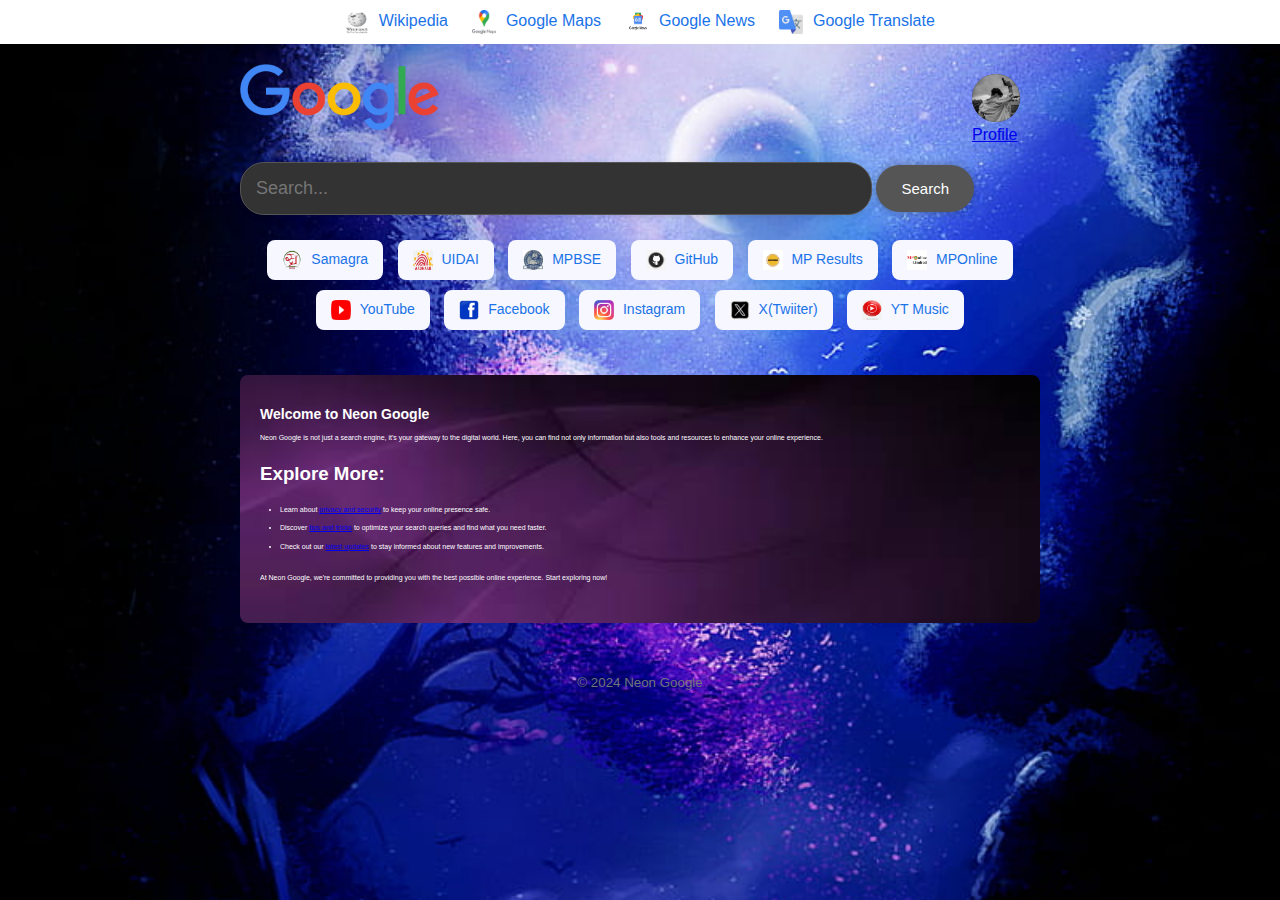
<file: index.html>
<!DOCTYPE html>
<html lang="en">
<head>
    <meta charset="UTF-8">
    <meta name="viewport" content="width=device-width, initial-scale=1.0">
    <title>Neon Google</title>
    <link rel="stylesheet" href="style.css">
   
</head>
<body>
<nav>
    <ul class="nav-links">
        <li>
            <a href="https://www.wikipedia.org/">
                <img src="/Wikipedia.svg.png" alt="Wikipedia logo" class="nav-logo">
                Wikipedia
            </a>
        </li>
        <li>
            <a href="https://maps.google.com/">
                <img src="googlemaps.svg.png" alt="Google Maps Logo" class="nav-logo">
                Google Maps
            </a>
        </li>
        <li>
            <a href="https://news.google.com/">
                <img src="Googlenews.png" alt="Google News Logo" class="nav-logo">
                Google News
            </a>
        </li>
        <li>
            <a href="https://translate.google.com/">
                <img src="Googletranslate.svg.png" alt="Google Translate Logo" class="nav-logo">
                Google Translate
            </a>
        </li>
        <!-- Add more tools with logos as needed -->
    </ul>
</nav>
<div id="container">
    <div id="header">
        <img id="logo" src="Google.svg.png" alt="Your Logo">
        <div id="profile-icon">
              <a href="profile.html">
            <img src="bh.jpg" alt="Profile">
            Profile
        </a>
        </div>
    </div>

    <form action="https://www.google.com/search" method="GET" target="_blank">
        <input class="search-bar" type="text" name="q" placeholder="Search...">
        <button class="search-button" type="submit">Search</button>
        <input type="hidden" name="hl" value="en"> <!-- Language setting -->
        <input type="hidden" name="gws_rd" value="ssl"> <!-- Google Web Server setting -->
        <div id="suggestions"></div>
    </form>

    <div id="tools">
        <!-- Shortcuts with logos -->
        <a href="https://www.samagra.gov.in/" class="shortcut">
            <img src="samagra.png" alt="Samagra Logo">
            Samagra
        </a>
        <a href="https://uidai.gov.in/" class="shortcut">
            <img src="uidai.png" alt="UIDAI Logo">
            UIDAI
        </a>
        <a href="https://mpbse.nic.in/" class="shortcut">
            <img src="mpbse.jpg" alt="MPBSE Logo">
            MPBSE
        </a>
        <a href="https://github.com/" class="shortcut">
            <img src="github.png" alt="GitHub Logo">
            GitHub
        </a>

        <a href="http://mpresults.nic.in/" class="shortcut">
            <img src="mpresult.jpeg" alt="MP Results Logo">
            MP Results
        </a>
        <a href="https://www.mponline.gov.in/" class="shortcut">
            <img src="mponline.png" alt="MPOnline Logo">
            MPOnline
        </a>
         <a href="https://www.youtube.com/" class="shortcut">
            <img src="youtube.png" alt="YouTube Logo">
            YouTube
        </a>
         <a href="https://www.facebook.com/" class="shortcut">
            <img src="facebook.png" alt="Facebook Logo">
            Facebook 
        </a>
         <a href="https://www.instagram.com/" class="shortcut">
            <img src="insta.png" alt="Insta logo">
            Instagram 
        </a>
         <a href="https://www.x.com/" class="shortcut">
            <img src="X.png" alt="X Logo">
            X(Twiiter)
        </a>
         <a href="https://www.youtubemusic.com/" class="shortcut">
            <img src="yt_music.jpeg" alt="YouTube music Logo">
            YT Music
        </a>
       
    </div>

    <!-- Advanced content -->
    <div id="advanced-content">
        <h2>Welcome to Neon Google</h2>
        <p>Neon Google is not just a search engine, it's your gateway to the digital world. Here, you can find not only information but also tools and resources to enhance your online experience.</p>
        <h3>Explore More:</h3>
        <ul>
            <li>Learn about <a href="https://privacy.google.com">privacy and security</a> to keep your online presence safe.</li>
            <li>Discover <a href="tips.html">tips and tricks</a> to optimize your search queries and find what you need faster.</li>
            <li>Check out our <a href="https://blog.google.com">latest updates</a> to stay informed about new features and improvements.</li>
        </ul>
        <p>At Neon Google, we're committed to providing you with the best possible online experience. Start exploring now!</p>
    </div>

    <!-- Shortcut section for social media -->

<div id="footer">
    <small id="footer-text">© 2024 Neon Google</small>
</div>
<script src="main.js"></script>
</body>
</html>
</file>
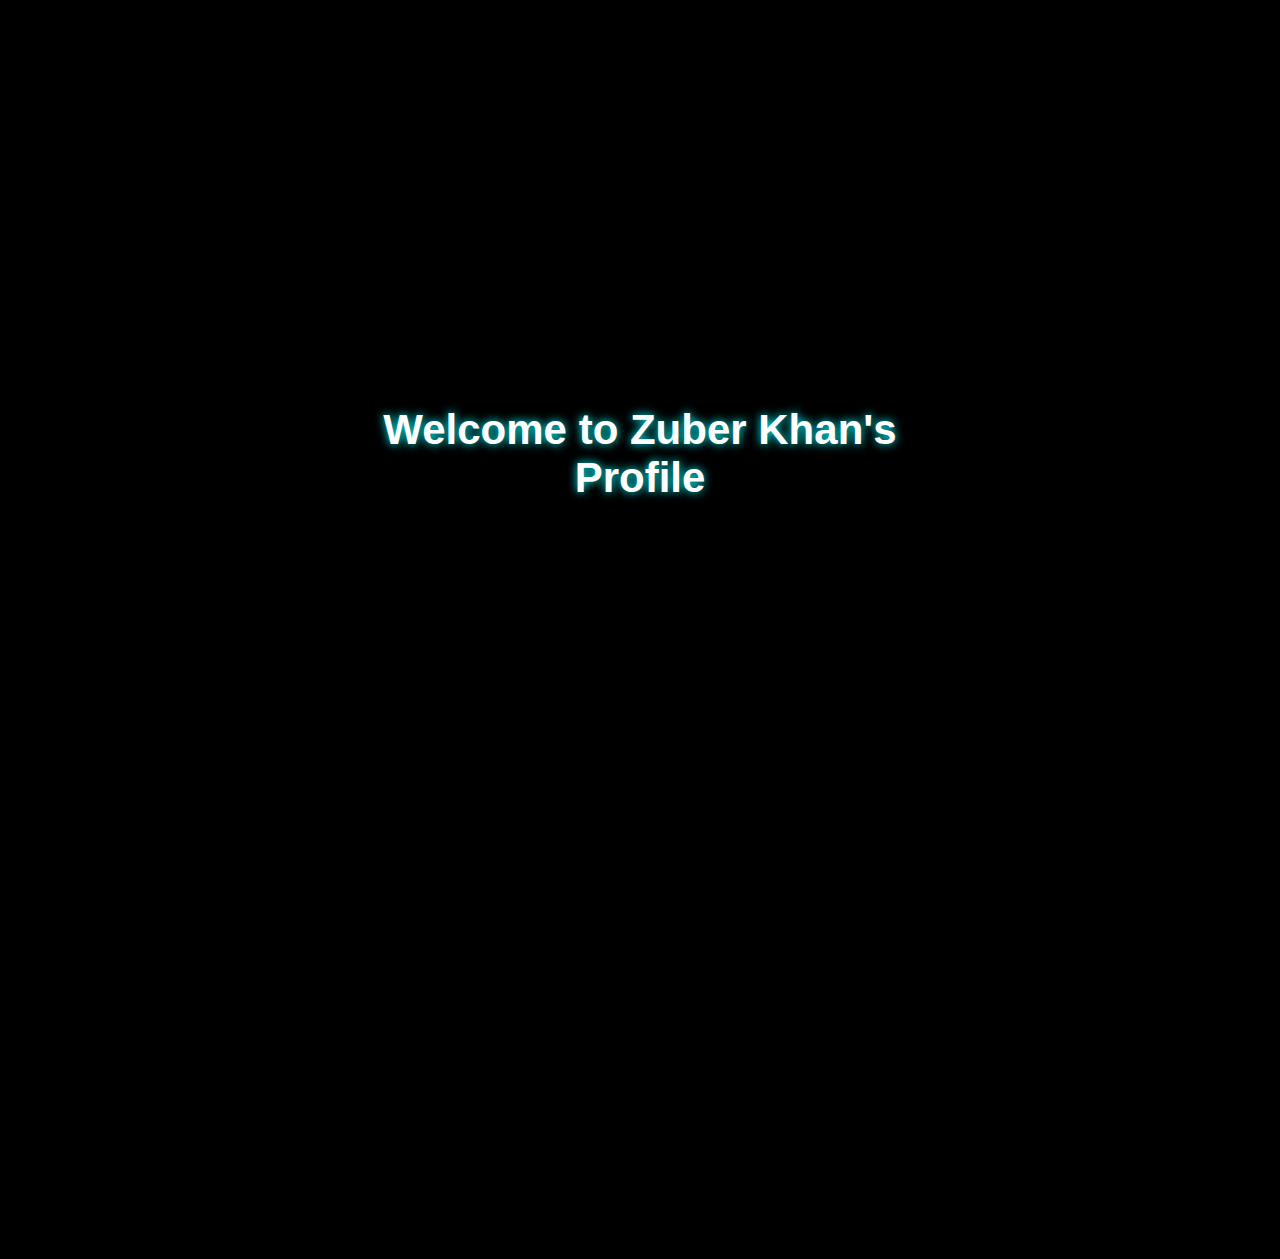
<file: profile.html>
<!DOCTYPE html>
<html lang="en">
<head>
  <meta charset="UTF-8">
  <meta name="viewport" content="width=device-width, initial-scale=1.0">
  <title>Zuber Khan - Profile</title>
  <style>
    body {
      margin: 0;
      padding: 0;
      background-color: #000;
      color: #fff;
      font-family: Arial, sans-serif;
      overflow: hidden;
    }
    .container {
      max-width: 800px;
      margin: 50px auto;
      text-align: center;
      padding: 20px;
      border: 2px solid #0ff;
      border-radius: 10px;
      background-color: rgba(0, 0, 0, 0.7);
      box-shadow: 0 0 20px #0ff;
      opacity: 0;
      animation: fadeIn 2s forwards;
    }
    @keyframes fadeIn {
      from {
        opacity: 0;
      }
      to {
        opacity: 1;
      }
    }
    .profile-pic {
      border-radius: 50%;
      border: 5px solid #0ff;
      box-shadow: 0 0 10px #0ff;
      margin-bottom: 20px;
      width: 200px;
      height: 200px;
      background-image: url('bh.jpg');
      background-size: cover;
      background-position: center;
    }
    h1 {
      font-size: 42px;
      margin-bottom: 20px;
      text-shadow: 0 0 10px #0ff;
    }
    p {
      font-size: 18px;
      margin-bottom: 10px;
    }
    .about-me {
      text-align: left;
      padding: 20px;
      border: 2px solid #0ff;
      border-radius: 10px;
      background-color: rgba(0, 0, 0, 0.7);
      box-shadow: 0 0 10px #0ff;
    }
  </style>
</head>
<body>

<div id="welcome" style="position: absolute; top: 50%; left: 50%; transform: translate(-50%, -50%); text-align: center; opacity: 0;">
  <h1>Welcome to Zuber Khan's Profile</h1>
</div>

<div class="container">
  <div class="profile-pic"></div>
  <h1>Zuber Khan</h1>
  <p>Instagram: @Medico.boy89</p>
  <p>Age: 15</p>
  <p>Email: medicoboy93@gmail.com</p>
  <p>Hobby: Coding</p>
  <p>Date of Website Creation: 25th of april 2024</p>
  <div class="about-me">
    <h2>About Me</h2>
    <p>Hi there! I'm Zuber Khan, a passionate coder and aspiring developer. At just 15, I've already delved into the world of website creation, combining my love for coding with my interests in various fields. Inspired by my curiosity and desire to share knowledge, I embarked on the journey of creating my website. The idea struck me while I was exploring different coding languages and their applications. I realized the potential of having a platform where I could not only showcase my projects but also connect with like-minded individuals. Thus, the concept of my website was born, and with dedication and enthusiasm, I brought it to life. Through my website, I aim to inspire others to pursue their passions and explore the endless possibilities of coding and technology. Join me on this exciting journey!</p>
  </div>
  <div class="about-me"><h2>Main Project </h2>
  <p>

For my main project, I embarked on an ambitious endeavor to reimagine the iconic Google homepage with a captivating neon twist. Drawing inspiration from the vibrant nightlife and futuristic aesthetics, I meticulously crafted every element of the page to exude a modern and dynamic vibe. Utilizing advanced web development techniques, I incorporated animated neon elements, sleek typography, and interactive features to enhance user engagement. From the pulsating search bar to the mesmerizing glow of the Google logo, every detail was meticulously designed to evoke a sense of excitement and innovation. Through this project, I aimed to push the boundaries of web design while paying homage to one of the most recognizable interfaces on the internet.</p></div>
</div>


<script>
  window.onload = function() {
    var welcomeDiv = document.getElementById("welcome");
    welcomeDiv.style.opacity = "1";
    setTimeout(function() {
      welcomeDiv.style.opacity = "0";
      setTimeout(function() {
        welcomeDiv.style.display = "none";
      }, 2000);
    }, 3000);
  }
</script>

</body>
</html>
</file>
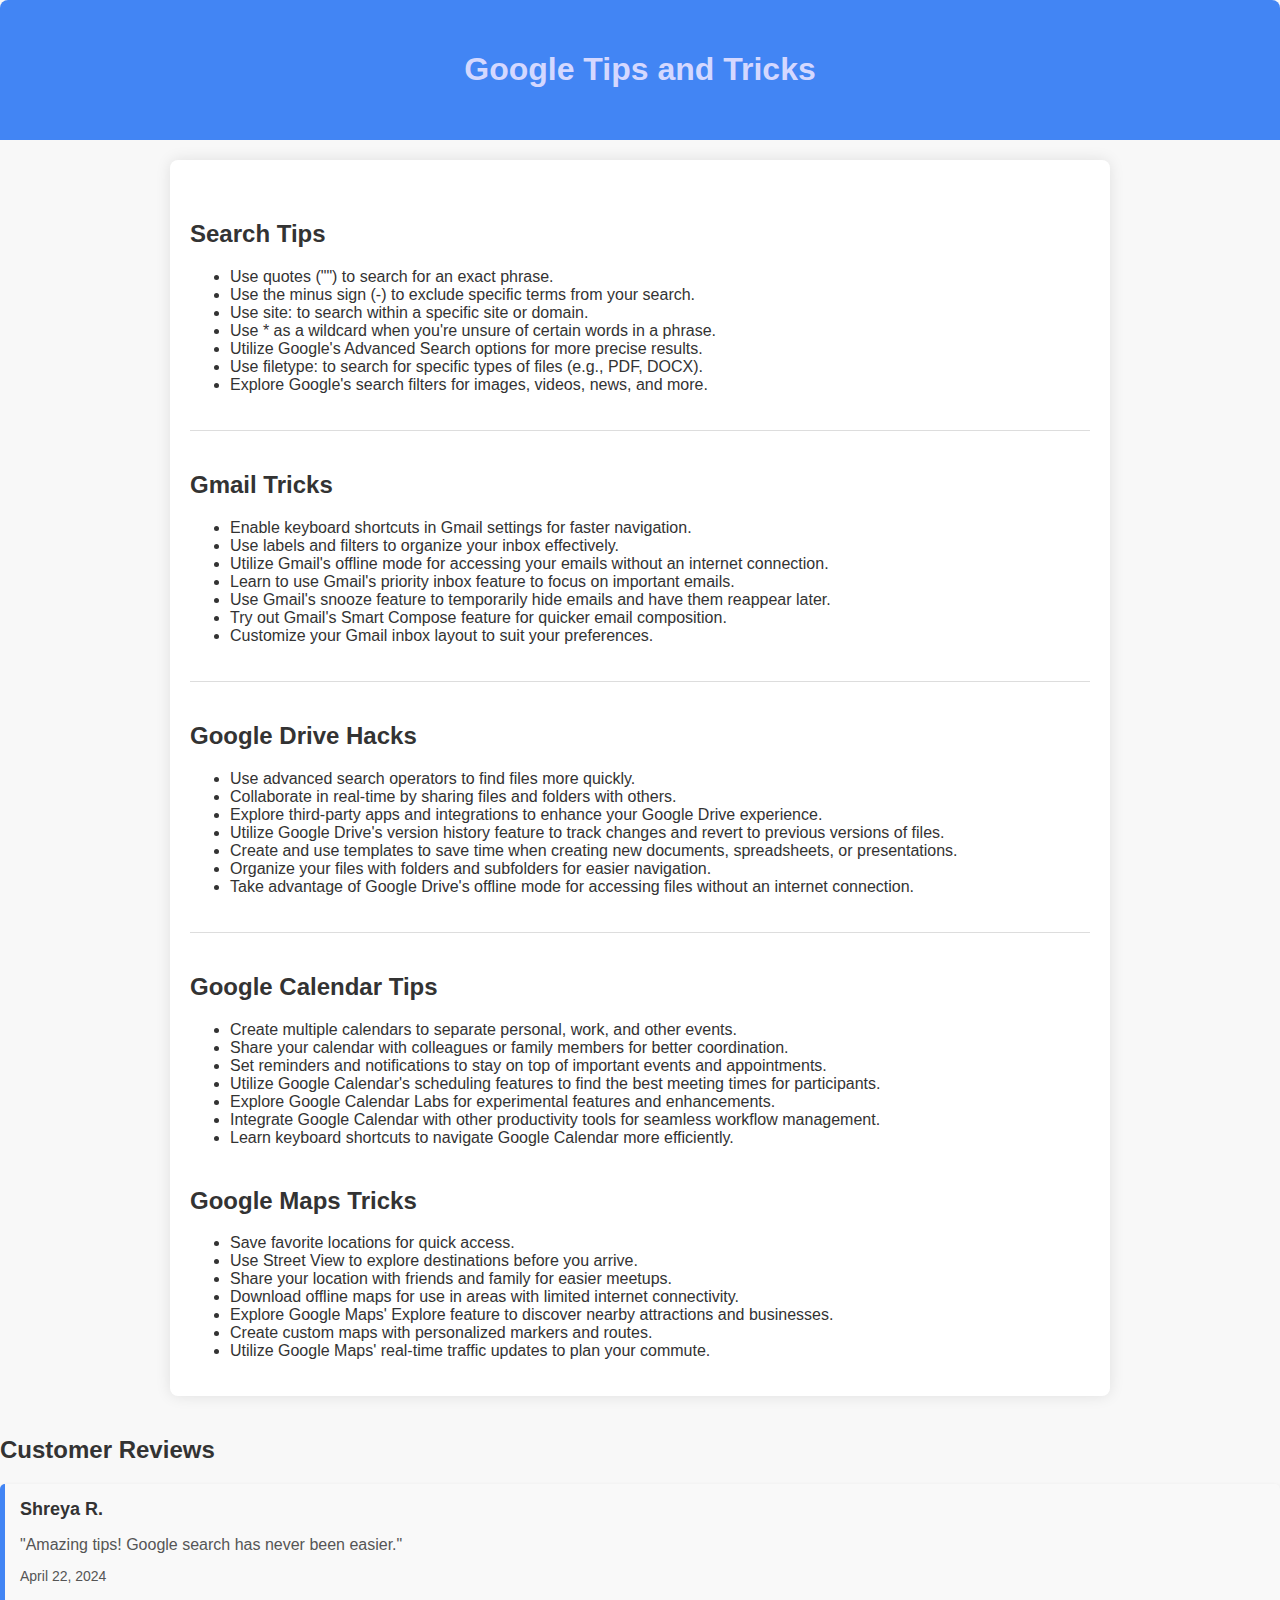
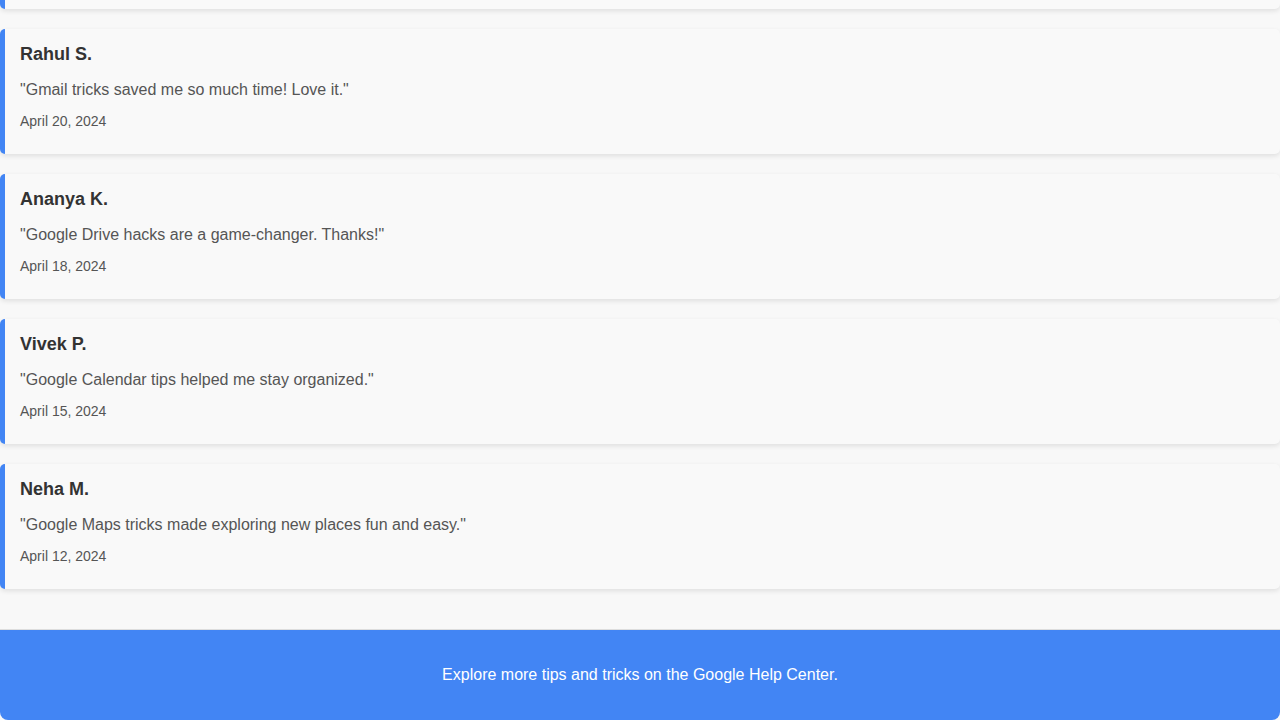
<file: tips.html>
<!DOCTYPE html>
<html lang="en">
<head>
    <meta charset="UTF-8">
    <meta name="viewport" content="width=device-width, initial-scale=1.0">
    <title>Google Tips and Tricks</title>
    <style>
        /* General Styles */
        body {
            font-family: Arial, sans-serif;
            margin: 0;
            padding: 0;
            background-color: #f8f8f8;
            color: #333;
        }
        .container {
            max-width: 900px;
            margin: 20px auto;
            padding: 20px;
            background-color: #fff;
            border-radius: 8px;
            box-shadow: 0 0 15px rgba(0, 0, 0, 0.1);
        }
        h1,h3 {
            color: #D4D8FF;
        }
        h2 {
            margin-top: 20px;
            
        }
        ul {
            list-style-type: disc;
            margin-left: 20px;
            padding-left: 20px;
        }
        /* Header Styles */
        header {
            background-color: #4285F4;
            color: #fff;
            padding: 30px;
            text-align: center;
            border-top-left-radius: 8px;
            border-top-right-radius: 8px;
        }
        /* Section Styles */
        .section {
            margin-top: 40px;
            padding-bottom: 20px;
            border-bottom: 1px solid #ddd;
        }
        .section:last-child {
            border-bottom: none;
            padding-bottom: 0;
        }
        /* Footer Styles */
        footer {
            text-align: center;
            padding: 20px 0;
            background-color: #4285F4;
            color: #fff;
            border-bottom-left-radius: 8px;
            border-bottom-right-radius: 8px;
        }
        .review {
    background-color: #f9f9f9;
    border-left: 5px solid #4285F4;
    border-radius: 5px;
    padding: 15px;
    margin-bottom: 20px;
    box-shadow: 0 2px 5px rgba(0, 0, 0, 0.1);
}

.review h3 {
    color: #333;
    margin-top: 0;
    font-size: 18px;
    margin-bottom: 5px;
}

.review p {
    color: #555;
    margin-bottom: 10px;
}

.review-date {
    color: #777;
    font-size: 14px;
}
    </style>
</head>
<body>
    <header>
        <h1>Google Tips and Tricks</h1>
    </header>
    <div class="container">
        <div class="section">
            <h2>Search Tips</h2>
            <ul>
                <li>Use quotes ("") to search for an exact phrase.</li>
                <li>Use the minus sign (-) to exclude specific terms from your search.</li>
                <li>Use site: to search within a specific site or domain.</li>
                <li>Use * as a wildcard when you're unsure of certain words in a phrase.</li>
                <li>Utilize Google's Advanced Search options for more precise results.</li>
                <li>Use filetype: to search for specific types of files (e.g., PDF, DOCX).</li>
                <li>Explore Google's search filters for images, videos, news, and more.</li>
            </ul>
        </div>
        <div class="section">
            <h2>Gmail Tricks</h2>
            <ul>
                <li>Enable keyboard shortcuts in Gmail settings for faster navigation.</li>
                <li>Use labels and filters to organize your inbox effectively.</li>
                <li>Utilize Gmail's offline mode for accessing your emails without an internet connection.</li>
                <li>Learn to use Gmail's priority inbox feature to focus on important emails.</li>
                <li>Use Gmail's snooze feature to temporarily hide emails and have them reappear later.</li>
                <li>Try out Gmail's Smart Compose feature for quicker email composition.</li>
                <li>Customize your Gmail inbox layout to suit your preferences.</li>
            </ul>
        </div>
        <div class="section">
            <h2>Google Drive Hacks</h2>
            <ul>
                <li>Use advanced search operators to find files more quickly.</li>
                <li>Collaborate in real-time by sharing files and folders with others.</li>
                <li>Explore third-party apps and integrations to enhance your Google Drive experience.</li>
                <li>Utilize Google Drive's version history feature to track changes and revert to previous versions of files.</li>
                <li>Create and use templates to save time when creating new documents, spreadsheets, or presentations.</li>
                <li>Organize your files with folders and subfolders for easier navigation.</li>
                <li>Take advantage of Google Drive's offline mode for accessing files without an internet connection.</li>
            </ul>
        </div>
        <div class="section">
            <h2>Google Calendar Tips</h2>
            <ul>
                <li>Create multiple calendars to separate personal, work, and other events.</li>
                <li>Share your calendar with colleagues or family members for better coordination.</li>
                <li>Set reminders and notifications to stay on top of important events and appointments.</li>
                <li>Utilize Google Calendar's scheduling features to find the best meeting times for participants.</li>
                <li>Explore Google Calendar Labs for experimental features and enhancements.</li>
                <li>Integrate Google Calendar with other productivity tools for seamless workflow management.</li>
                <li>Learn keyboard shortcuts to navigate Google Calendar more efficiently.</li>
            </ul>
            <div class="section">
    <h2>Google Maps Tricks</h2>
    <ul>
        <li>Save favorite locations for quick access.</li>
        <li>Use Street View to explore destinations before you arrive.</li>
        <li>Share your location with friends and family for easier meetups.</li>
        <li>Download offline maps for use in areas with limited internet connectivity.</li>
        <li>Explore Google Maps' Explore feature to discover nearby attractions and businesses.</li>
        <li>Create custom maps with personalized markers and routes.</li>
        <li>Utilize Google Maps' real-time traffic updates to plan your commute.</li>
    </ul>
</div>
        </div>
        <!-- Add more sections and content as needed -->
    </div>
    <div class="section">
    <h2>Customer Reviews</h2>
    <div class="review">
        <h3>Shreya R.</h3>
        <p>"Amazing tips! Google search has never been easier."</p>
        <p class="review-date">April 22, 2024</p>
    </div>
    <div class="review">
        <h3>Rahul S.</h3>
        <p>"Gmail tricks saved me so much time! Love it."</p>
        <p class="review-date">April 20, 2024</p>
    </div>
    <div class="review">
        <h3>Ananya K.</h3>
        <p>"Google Drive hacks are a game-changer. Thanks!"</p>
        <p class="review-date">April 18, 2024</p>
    </div>
    <div class="review">
        <h3>Vivek P.</h3>
        <p>"Google Calendar tips helped me stay organized."</p>
        <p class="review-date">April 15, 2024</p>
    </div>
    <div class="review">
        <h3>Neha M.</h3>
        <p>"Google Maps tricks made exploring new places fun and easy."</p>
        <p class="review-date">April 12, 2024</p>
    </div>
</div>
    <footer>
        <p>Explore more tips and tricks on the Google Help Center.</p>
    </footer>
</body>
</html>
</file>
<file: style.css>
body {
    background-image: url('bg.jpg'); /* Replace 'your-background-image-url.jpg' with the URL of your background image */
    background-size: cover;
    background-repeat: no-repeat;
    font-family: Arial, sans-serif;
    margin: 0;
    padding: 0;
    color: #fff;
}

#container {
    max-width: 800px;
    margin: 0 auto;
    padding: 20px;
    
}

#header {
    display: flex;
    justify-content: space-between;
    align-items: center;
    margin-bottom: 30px;

}

#logo {
    width: 200px;
}

#profile-icon {
    width: 48px;
    height: 48px;
    border-radius: 50%;
    background-color: #333; /* Adjust as needed */
    margin-right: 20px;
}

#profile-icon img {
    width: 100%;
    height: auto;
    border-radius: 50%;
}

#search-form {
    position: relative;
    text-align: center;
    margin-bottom: 30px;
}

input[type="text"] {
    width: 600px;
    padding: 15px;
    border: 1px solid #555; /* Adjust as needed */
    border-radius: 24px;
    font-size: 18px;
    box-shadow: 0 2px 6px rgba(0, 0, 0, 0.1);
    outline: none;
    background-color: #333; /* Adjust as needed */
    color: #fff;
}

input[type="submit"] {
    background-color: #555; /* Adjust as needed */
    color: #fff;
    padding: 14px 20px;
    border: none;
    border-radius: 24px;
    cursor: pointer;
    font-size: 18px;
    margin-left: -4px;
    transition: background-color 0.3s ease;
}

.search-button {
    background-color: #555; /* Adjust as needed */
    color: #fff;
    border: none;
    border-radius: 30px;
    padding: 15px 25px;
    font-size: 15px;
    cursor: pointer;
    transition: background-color 0.3s ease;
    box-shadow: 0 0 10px rgba(0, 0, 0, 0.3);
}

.search-button:hover {
    background-color: #444; /* Adjust as needed */
}

#suggestions {
    position: absolute;
    top: 100%;
    left: 0;
    width: 100%;
    background-color: #333; /* Adjust as needed */
    border: 1px solid #555; /* Adjust as needed */
    border-radius: 0 0 10px 10px;
    box-shadow: 0 2px 6px rgba(0, 0, 0, 0.1);
    z-index: 1;
    display: none;
    color: #fff;
}

#suggestions ul {
    list-style-type: none;
    margin: 0;
    padding: 10px;
}

#suggestions li {
    padding: 5px 0;
    cursor: pointer;
}

#suggestions li:hover {
    background-color: #444; /* Adjust as needed */
}

#footer {
    text-align: center;
    color: #70757a;
    margin-top: 50px;
}

#footer a {
    color: #70757a;
    text-decoration: none;
    margin: 0 10px;
}

#footer a:hover {
    text-decoration: underline;
}

#tools {
    text-align: center;
    margin-top: 20px;
}

.tool {
    display: inline-block;
    margin: 10px;
    padding: 10px 15px;
    border: 1px solid #ccc;
    border-radius: 20px;
    background-color: #333; /* Adjust as needed */
    transition: all 0.3s ease;
    text-decoration: none;
    color: #fff;
    font-size: 16px;
}

.tool:hover {
    background-color: #444; /* Adjust as needed */
    border-color: #555; /* Adjust as needed */
}

#voice-search {
    margin-top: 10px;
    font-size: 16px;
    color: #fff;
    text-decoration: none;
    cursor: pointer;
}

#voice-search:hover {
    text-decoration: underline;
}
        /* Additional styling for advanced content */
        #advanced-content {
            margin-top: 40px;
            padding: 20px;
            background-color: #f8f9fa;
            border-radius: 8px;
                background-image: url('conti.jpeg');
    background-size: cover;
    background-repeat: no-repeat;
        }

        #advanced-content h2 {
            color: #FFFFFF;
            font-size: 14px;
            margin-bottom: 10px;
        }

        #advanced-content p {
            color: #FFFFFF;
            font-size: 7px;
            line-height: 1.6;
            margin-bottom: 20px;
        }

        #advanced-content ul {
            list-style-type: disc;
            color: #FFFFFF;
            font-size: 7px;
            line-height: 1.6;
            margin-bottom: 20px;
            padding-left: 20px;
        }

        #advanced-content li {
            margin-bottom: 7px;
        }
    .shortcut {
    display: inline-block;
    margin: 5px;
    padding: 10px 15px;
    background-color: #F6F7FF;
    border-radius: 8px;
    text-decoration: none;
    color: #1a73e8;
    font-size: 14px;
    font-weight: 500;
    transition: background-color 0.3s ease;
}

.shortcut:hover {
    background-color: #e9f0ff;
}

.shortcut img {
    width: 20px;
    height: 20px;
    margin-right: 5px;
    vertical-align: middle;
}
nav {
    background-color: #ffffff; /* Adjust background color to match your webpage */
    padding: 10px 0;
}

.nav-links {
    list-style-type: none;
    margin: 0;
    padding: 0;
    text-align: center;
}

.nav-links li {
    display: inline-block;
    margin: 0 10px;
}

.nav-links a {
    color: #1a73e8; /* Adjust link color to match your webpage */
    text-decoration: none;
    font-size: 16px;
    font-weight: 500;
    transition: color 0.3s ease;
}

.nav-links a:hover {
    color: #0d47a1; /* Adjust hover color to match your webpage */
}

.nav-logo {
    width: 24px; /* Adjust the size of the logos */
    height: 24px; /* Adjust the size of the logos */
    margin-right: 5px;
    vertical-align: middle;
}
</file>
